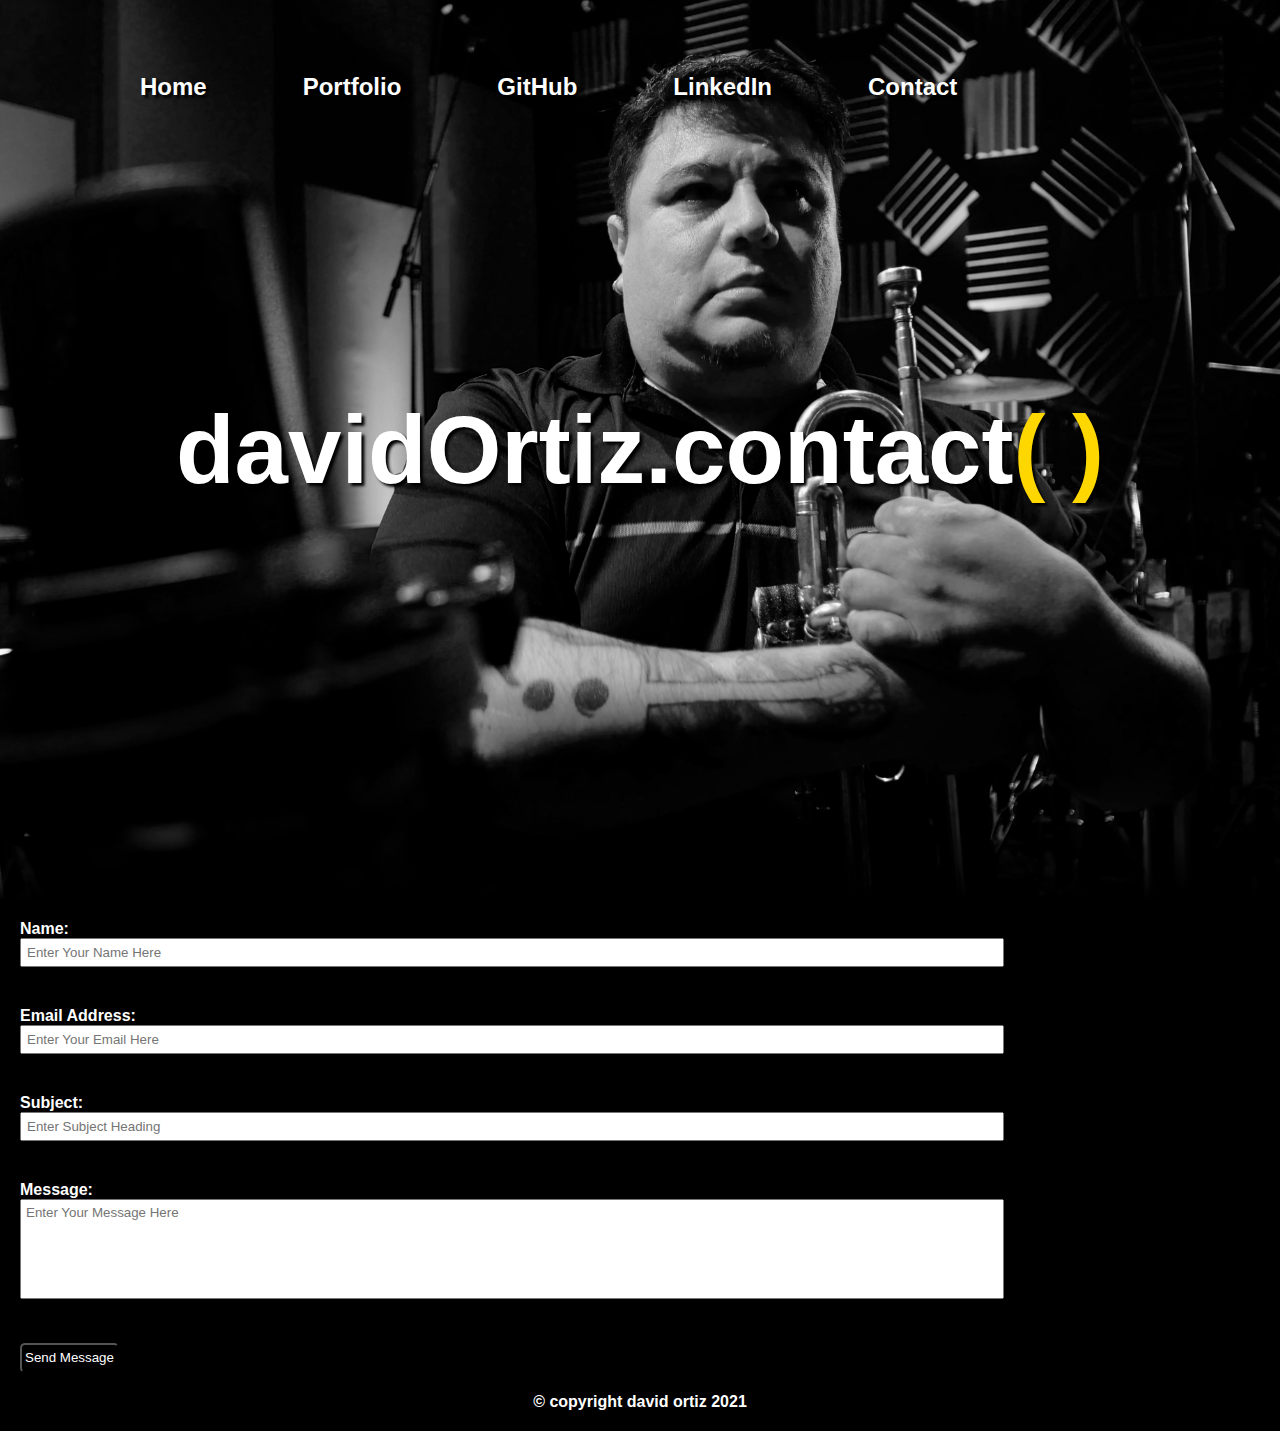
<file: contact.html>
<!DOCTYPE html>
<html lang="en">
  <head>
    <meta charset="UTF-8" />
    <meta http-equiv="X-UA-Compatible" content="IE=edge" />
    <meta name="viewport" content="width=device-width, initial-scale=1.0" />
    <title>David Ortiz. Web Developer</title>
    <link rel="stylesheet" href="./public/styles/style.css" />
  </head>
  <body>
    <header>
      <button
        class="mobile-nav-toggle"
        aria-controls="primary-navigation"
        aria-expanded="false"
      >
        <span class="sr-only"></span>
      </button>
      <nav>
        <ul
          id="primary-navigation"
          data-visible="false"
          class="primary-navigation flex"
        >
          <li class="active">
            <a href="./index.html">
              <span aria-hidden="true">Home</span>
            </a>
          </li>

          <li class="active">
            <a href="./portfolio.html">
              <span aria-hidden="true">Portfolio</span>
            </a>
          </li>

          <li class="active">
            <a href="http://www.github.com/mariachiMES" target="_blank">
              <span aria-hidden="true">GitHub</span>
            </a>
          </li>

          <li class="active">
            <a
              href="https://www.linkedin.com/in/david-ortiz-ba268911b/"
              target="_blank"
            >
              <span aria-hidden="true">LinkedIn</span>
            </a>
          </li>

          <li class="active">
            <a href="./contact.html">
              <span aria-hidden="true">Contact</span>
            </a>
          </li>
        </ul>
      </nav>
      <!-- <a href="https://www.facebook.com/studiocomal" target = "_blank" class="logo"><img id = "comal" src = "public/images/Logo.png"></a>
      <ul>
        <li>Home</li>
        <li>Github</li>
        <li>Portfolio</li>
        <li>Contact</li>
      </ul> -->
    </header>
    <section>
      <img src="./public/images/davidPensive.JPG" />
      <h2 id="project-header">davidOrtiz.contact</h2>
    </section>
    <div class = "contact-form">
        <form method="POST" action="https://formsubmit.co/davidjortizmusic@gmail.com" enctype="multipart/form-data">
        <div class="form-group">
            <label for="name"> Name:</label>
            <input
            class="contact-input"
            id="name"
            placeholder="Enter Your Name Here"
            />
        </div>
        <div class="form-group">
            <label for="email">Email Address:</label>
            <input
            class="contact-input"
            id="email"
            placeholder="Enter Your Email Here"
            name="email"
            />
        </div>
        <div class="form-group">
            <label for="subject"> Subject:</label>
            <input
            class="contact-input"
            id="subject"
            placeholder="Enter Subject Heading"
            name="subject"
            />
        </div>
        <div class="form-group">
            <label for="message">Message:</label>
            <textarea
            class="contact-message"
            id="contact-area"
            placeholder="Enter Your Message Here"
            name="message"
            ></textarea>
        </div>
        <button type ="submit" class="submit-button" id="send-message-button">Send Message</button>
        <input type="hidden" name="_next" value="./index.html">

        </div>
    </form>
    </div>
<footer>© copyright david ortiz 2021</footer>

    <script src="./public/js/nav.js"></script>
  </body>
</html>
</file>
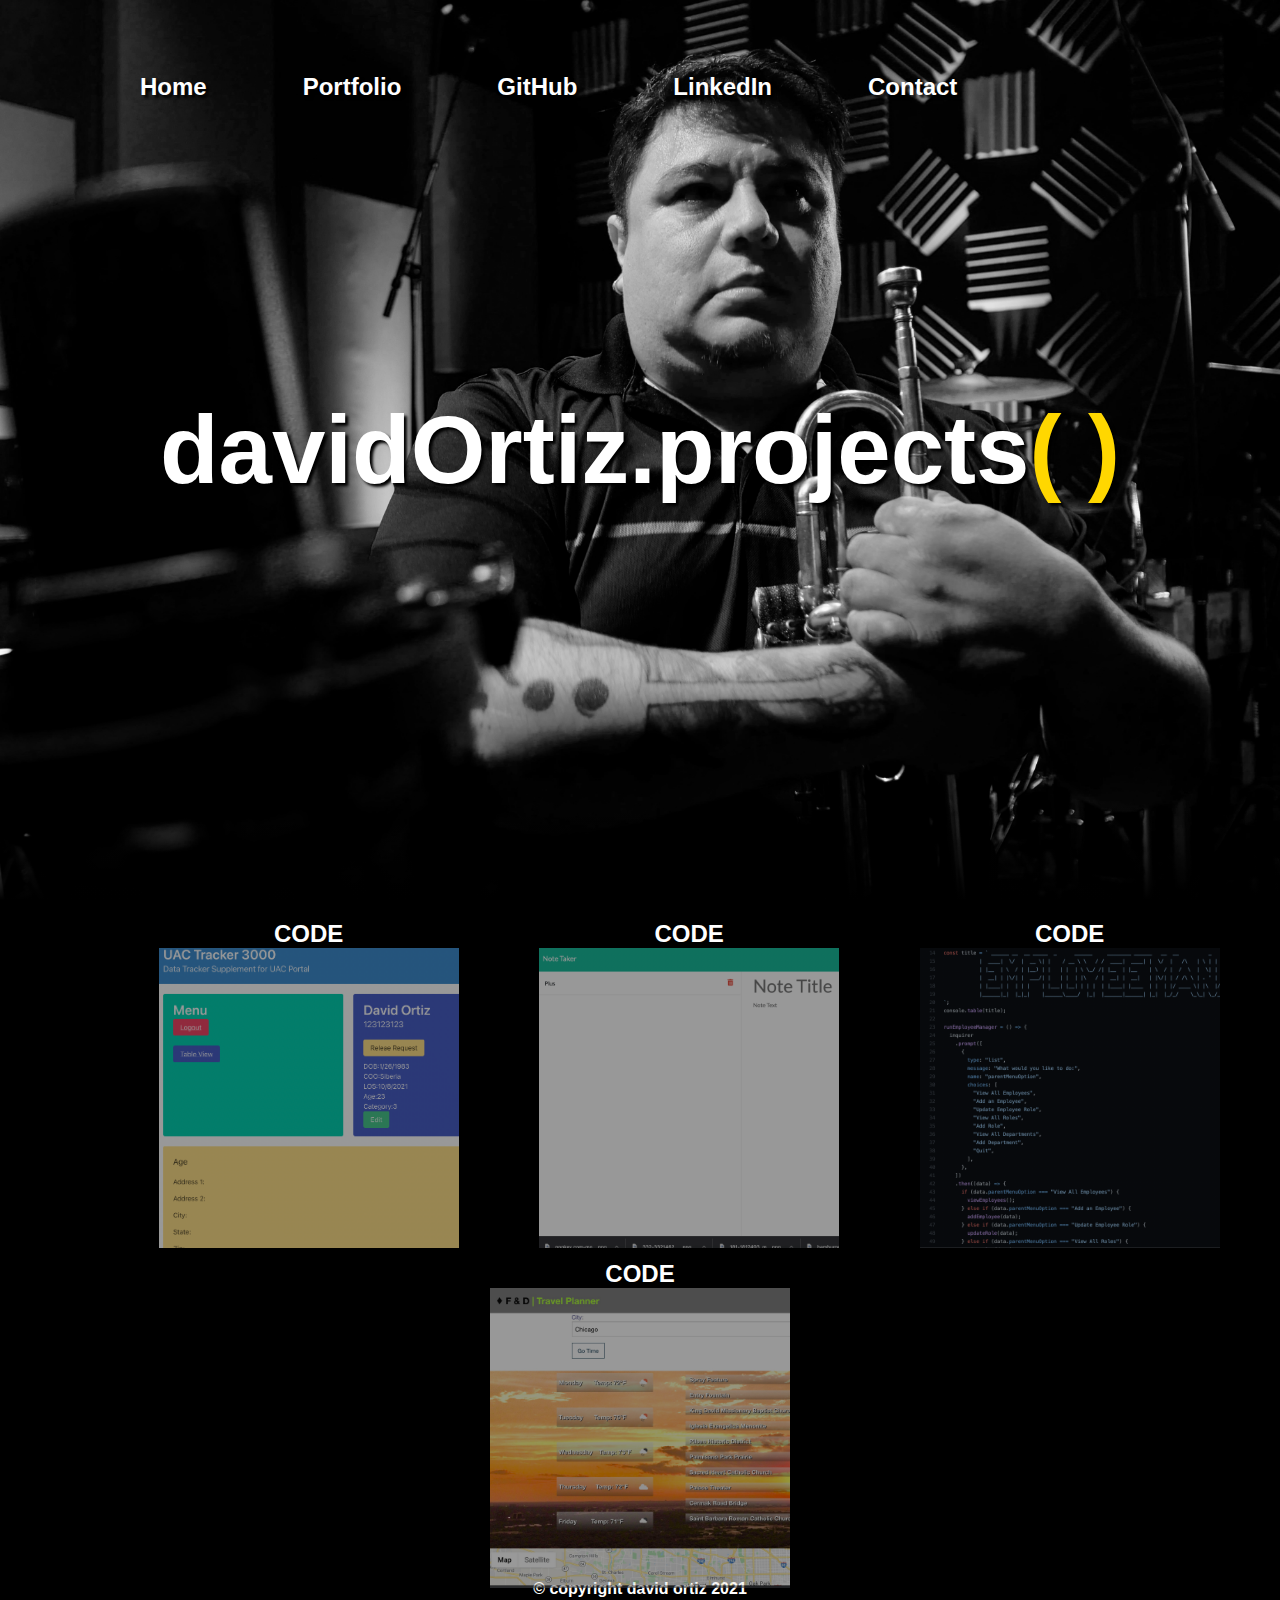
<file: portfolio.html>
<!DOCTYPE html>
<html lang="en">
  <head>
    <meta charset="UTF-8" />
    <meta http-equiv="X-UA-Compatible" content="IE=edge" />
    <meta name="viewport" content="width=device-width, initial-scale=1.0" />
    <title>David Ortiz. Web Developer</title>
    <link rel="stylesheet" href="./public/styles/style.css" />
  </head>
  <body>
    <header>
      <button
        class="mobile-nav-toggle"
        aria-controls="primary-navigation"
        aria-expanded="false"
      >
        <span class="sr-only"></span>
      </button>
      <nav>
        <ul
          id="primary-navigation"
          data-visible="false"
          class="primary-navigation flex"
        >
          <li class="active">
            <a href="./index.html">
              <span aria-hidden="true">Home</span>
            </a>
          </li>

          <li class="active">
            <a href="./portfolio.html">
              <span aria-hidden="true">Portfolio</span>
            </a>
          </li>

          <li class="active">
            <a href="http://www.github.com/mariachiMES" target="_blank">
              <span aria-hidden="true">GitHub</span>
            </a>
          </li>

          <li class="active">
            <a
              href="https://www.linkedin.com/in/david-ortiz-ba268911b/"
              target="_blank"
            >
              <span aria-hidden="true">LinkedIn</span>
            </a>
          </li>

          <li class="active">
            <a href="./contact.html">
              <span aria-hidden="true">Contact</span>
            </a>
          </li>
        </ul>
      </nav>
    </header>
    <section>
      <img src="./public/images/davidPensive.JPG" />
      <h2 id="project-header">davidOrtiz.projects</h2>
    </section>
    <div class="projects">
      Projects
      <div class="project1" id="UAC">
        <h2>
          <a
            href="https://github.com/MariachiMES/UACTracker3000"
            target="_blank"
            >CODE</a
          >
        </h2>
        <a href="https://uac-tracker-3000.herokuapp.com/" target="_blank"
          ><img class="squares" src="./public/images/UAC.png"
        /></a>
      </div>
      <div class="project1" id="note-taker">
        <h2>
          <a href="https://github.com/MariachiMES/NoteTaker" target="_blank"
            >CODE</a
          >
        </h2>
        <a href="https://boot-camp-note-taker.herokuapp.com/" target="_blank"
          ><img class="squares" src="./public/images/notetaker.png"
        /></a>
      </div>
      <div class="project1" id="employee-manager">
        <h2>
          <a
            href="https://github.com/MariachiMES/EmployeeManager"
            target="_blank"
            >CODE</a
          >
        </h2>
        <a
          href="https://watch.screencastify.com/v/sJLMOEj3Wbu61FTGmoR2"
          target="_blank"
          ><img class="squares" src="./public/images/employeemanager.png"
        /></a>
      </div>
      <div class="project1" id="vacation-planner">
        <h2>
          <a
            href="https://github.com/MariachiMES/VacationItinerary"
            target="_blank"
            >CODE</a
          >
        </h2>
        <a
          href="https://mariachimes.github.io/VacationItinerary/"
          target="_blank"
          ><img class="squares" src="./public/images/TravelPlanner.jpeg"
        /></a>
      </div>
    </div>
    <footer>© copyright david ortiz 2021</footer>

    <script src="./public/js/nav.js"></script>
  </body>
</html>
</file>
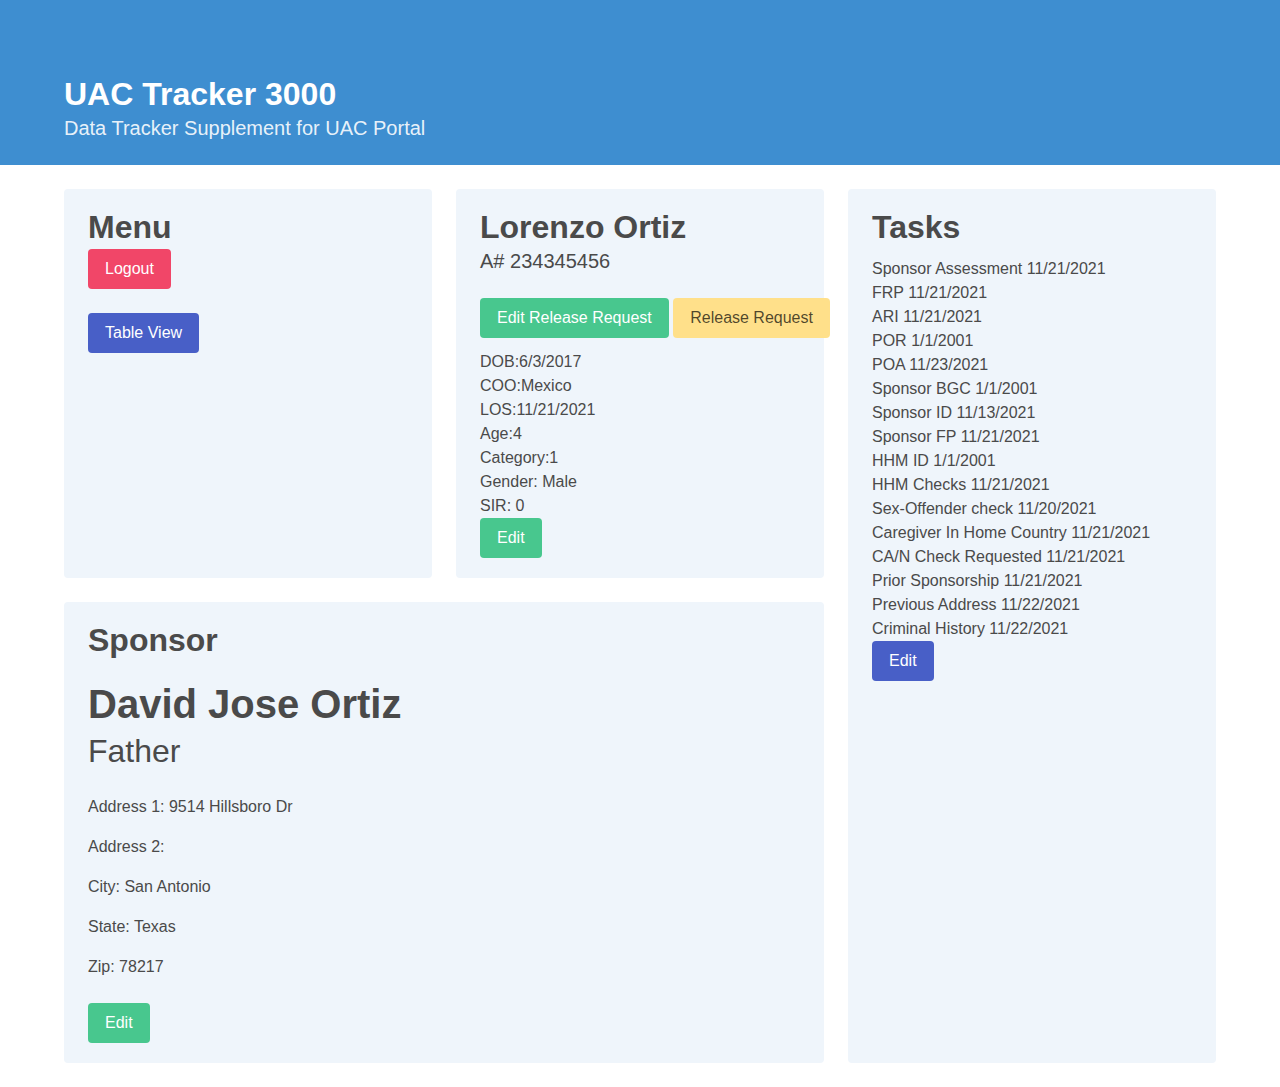
<file: public/images/UAC Tracker 3000.html>
<!DOCTYPE html>
<!-- saved from url=(0033)http://localhost:3001/dashboard/1 -->
<html><head><meta http-equiv="Content-Type" content="text/html; charset=UTF-8">
    
    <meta name="viewport" content="width=device-width, initial-scale=1">
    <title>UAC Tracker 3000</title>
   
    <link rel="stylesheet" href="./UAC Tracker 3000_files/bulma.min.css">

  </head>
  <body>
    <section class="hero is-info is-small">
      <div class="hero-head">
        <nav class="navbar">
          <div class="container">
            <div class="navbar-brand">
              <span class="navbar-burger" data-target="navbarMenuHeroB"> </span>
            </div>
            <div id="navbarMenuHeroB" class="navbar-menu"></div>
          </div>
        </nav>
      </div>

      <div class="hero-body">
        <div class="container">
          <p class="title">UAC Tracker 3000</p>
          <p class="subtitle">Data Tracker Supplement for UAC Portal</p>
        </div>
      </div>
      </section>

          <!-- Conditionally render login or logout links -->
          <div class="field">
  <div class="container field has-addons">
</div></div>
        
      
      <main class="container container-fluid mt-5">
        <!-- Render the sub layout -->
        <div class="tile is-ancestor">
      <div class="tile is-vertical is-8">
        <div class="tile">
          <div class="tile is-parent is-vertical">
            <article class="tile is-child notification has-background-info-light">
              <p class="title">Menu</p>
              <p class="subtitle"></p>
                  <a href="http://localhost:3001/logout"><button class="button is-danger" id="logout">
                    Logout 
                  </button></a><br><a href="http://localhost:3001/table">
                  <br>
                  <button class="button is-link" id="Table View">

                    Table View 
                  </button></a><br>
              
            </article>
          </div>
          <div class="tile is-parent">
            <article class="tile is-child notification has-background-info-light">
              <p class="title">Lorenzo Ortiz</p>
              <p class="subtitle">A# 234345456</p>
              <div class="container field is-grouped">
                <p class="control">
                  <button class="button is-success" id="edit-RR">Edit Release Request</button>
                  <button class="button is-warning" id="release-request-btn">
                    Release Request 
                  </button>
                </p>
              </div>
              <div class="uac-info">
                
                <p>DOB:6/3/2017</p>
                <p>COO:Mexico</p>
                <p>LOS:11/21/2021</p>
                <p>Age:4</p>
                <p>Category:1</p>
                <p>Gender: Male</p>
                <p>SIR: 0</p>
              </div>
              <button class="button is-success" id="edit-uac">Edit</button>
            </article>
          </div>
        </div>

        <div class="tile is-parent">
          <article class="tile is-child notification has-background-info-light">
            <p class="title">Sponsor</p>
            <p class="title is-2">David Jose Ortiz</p>
            <p class="subtitle is-3">Father</p>
            <div class="content">
              <div class="contain field">
              </div>
              <p>Address 1: 9514 Hillsboro Dr</p>
              <p>Address 2: </p>
              <p>City: San Antonio</p>
              <p>State: Texas</p>
              <p>Zip: 78217</p>
            </div>
            <button class="button is-success" id="edit-sponsor">Edit</button>
          </article>
        </div>
      </div>


      <div class="tile is-parent">
        <article class="tile is-child notification has-background-info-light">
          <div class="content">
            <p class="title">Tasks</p>
            <p class="subtitle"><strong></strong></p>
            <div class="content">
              <span>Sponsor Assessment</span>
              <span>11/21/2021</span><br>
              <span>FRP</span>
              <span id="FRP">11/21/2021</span> <br>
              <span>ARI</span>
              <span id="ARI">11/21/2021</span> <br>
              <span>POR</span>
              <span id="POR">1/1/2001 </span> <br>
              <span>POA</span>
              <span>11/23/2021</span><br>
              <span>Sponsor BGC</span>
              <span>1/1/2001</span> <br>
              <span>Sponsor ID</span>
              <span id="sponsor-id">11/13/2021</span> <br>
              <span>Sponsor FP</span>
              <span id="sponsor-fp">11/21/2021</span> <br>
              <span>HHM ID</span>
              <span id="hhm-id">1/1/2001</span> <br>
              <span>HHM Checks</span>
              <span id="hhm-checks">11/21/2021</span> <br>
              <span>Sex-Offender check</span>
              <span id="sex-offender-check">11/20/2021</span> <br>
              <span>Caregiver In Home Country</span>
              <span>11/21/2021</span> <br>
              <span>CA/N Check Requested</span>
              <span>11/21/2021</span> <br>
              <span>Prior Sponsorship</span>
              <span>11/21/2021</span> <br>
              <span>Previous Address</span>
              <span>11/22/2021</span> <br>
              <span>Criminal History</span>
              <span>11/22/2021</span> <br>
              
              <button class="button is-link" id="edit-tasks">
            Edit
          </button>
            </div>
          </div>
        </article>
      </div>
    </div>

    <div class="modal" id="edit-uac-modal">
      <div class="modal-background" id="edit-uac-BG"></div>
      <div class="modal-card">
        <header class="modal-card-head">
          <p class="modal-card-title">Edit UAC Info</p>
          <button class="delete" id="edit-uac-close-x" aria-label="close"></button>
        </header>
        <section class="modal-card-body">
          Name: <input class="input" name="uacname" type="text" id="uac-edit-name" value="Lorenzo Ortiz">
          A# <input class="input" id="a-number" name="a_number" type="text" value="234345456">
          DOB: <input class="input" id="uac-dob" name="dob" type="text" value="6/3/2017">
          COO: <input class="input" id="uac-coo" name="coo" type="text" value="Mexico">
          Age: <input class="input" id="uac-age" name="age" type="text" value="4">
          Category: <input class="input" id="category" name="category" type="text" value="1">
          Gender: <input class="input" id="gender" name="gender" type="text" value="Male">
          SIR: <input class="input" id="sir" name="sir" type="text" placeholder="&#39;No&#39; OR Number of SIRs" value="0">
          SIR Narrative: <textarea class="textarea" id="sir_narrative" name="sir_narrative" rows="2" placeholder="If the UAC has SIRs, elaborate on their nature and efforts to address them with all pertinent concerned parties" value=""></textarea>
        </section>

        <footer class="modal-card-foot">
          <button class="button is-success" id="edit-uac-btn">
            Save Changes
          </button>
          <button class="button" id="cancel-edit-uac-modal">Cancel</button>
        </footer>
      </div>
    </div>


    <div class="modal" id="edit-sponsor-modal">
      <div class="modal-background" id="edit-sponsor-BG"></div>
      <div class="modal-card">
        <header class="modal-card-head">
          <p class="modal-card-title">Edit Sponsor Info</p>
          <button class="delete" id="edit-sponsor-close-x" aria-label="close"></button>
        </header>
        <section class="modal-card-body">
          Name: <input class="input" name="sponsor_name" type="text" placeholder="Name of Sponsor" id="sponsor_name" value="David Jose Ortiz">
          Address 1: <input class="input" name="sponsor_address_1" type="text" placeholder="Address1" id="sponsor_address_1" value="9514 Hillsboro Dr">
          Address 2: <input class="input" name="sponsor_address_2" type="text" placeholder="Address2" id="sponsor_address_2" value="">
          City: <input class="input" name="sponsor_city" type="text" placeholder="City" id="sponsor_city" value="San Antonio">
          State: <input class="input" name="sponsor_state" type="text" placeholder="State" id="sponsor_state" value="Texas">
          Zip: <input class="input" name="sponsor_zip" type="text" placeholder="Zip Code" id="sponsor_zip" value="78217">
          Relationship: <input class="input" name="sponsor_relationship" type="text" placeholder="Sponsor Relationship" id="sponsor_relationship" value="Father">
          Age: <input class="input" name="sponsor_age" type="text" placeholder="Sponsor Age" id="sponsor_age" value="38">
          Gender: <input class="input" name="sponsor_gender" type="text" placeholder="Gender" id="sponsor_gender" value="Male">
        </section>
        <footer class="modal-card-foot">
          <button class="button is-success" id="save-sponsor-info">
            Save Changes
          </button>
          <button class="button" id="cancel-edit-sponsor-modal">Cancel</button>
        </footer>
      </div>
    </div>


        <div class="modal" id="edit-tasks-modal">
      <div class="modal-background" id="edit-tasks-BG"></div>
      <div class="modal-card">
        <header class="modal-card-head">
          <p class="modal-card-title">Edit Tasks</p>
          <button class="delete" id="edit-tasks-close-x" aria-label="close"></button>
        </header>
        <section class="modal-card-body">
          Sponsor Assessment: <input class="input" name="sponsor_assessment" type="text" id="sponsor_assessment" value="11/21/2021">
          FRP: <input class="input" name="frp" type="text" placeholder="Date Received" id="frp" value="11/21/2021">
          ARI: <input class="input" name="ari" type="text" placeholder="Date Received" id="ari" value="11/21/2021">
          POR: <input class="input" name="por" type="text" placeholder="Date Received" id="por" value="1/1/2001">
          POA: <input class="input" name="poa" type="text" placeholder="Date Received" id="poa" value="11/23/2021">
          Sponsor Background Check: <input class="input" name="sponsor_bgc" type="text" placeholder="Date Completed" id="sponsor_bgc" value="1/1/2001">
          Sponsor ID: <input class="input" name="sponsor_id" type="text" placeholder="Date Received" id="sponsor_id" value="11/13/2021">
          Sponsor FP: <input class="input" name="sponsor_fp" type="text" placeholder="Date Fingerprinted" id="sponsor_fp" value="11/21/2021">
          HHM ID: <input class="input" name="hhm_id" type="text" placeholder="Date Received" id="hhm_id" value="1/1/2001">
          HHM Background Check: <input class="input" name="hhm_checks" type="text" placeholder="Date Received" id="hhm_checks" value="11/21/2021">
          Sex-Offender Check: <input class="input" name="sex_offender_check" type="text" placeholder="Date Checked" id="sex_offender_check" value="11/20/2021">
          Caregiver In Home Country: <input class="input" name="coo_caregiver_date" type="text" placeholder="Date Call Made" id="coo_caregiver_date" value="11/21/2021">
          Prior Sponsorship: <input class="input" name="prior_sponsorship_date" type="text" placeholder="Date Received" id="prior_sponsorship_date" value="11/21/2021">
          Previous Address: <input class="input" name="previous_address_date" type="text" placeholder="Date Received" id="previous_address_date" value="11/22/2021">
          Criminal History: <input class="input" name="criminal_history_date" type="text" placeholder="Date Received" id="criminal_history_date" value="11/22/2021">
          CA/N Check Requested: <input class="input" name="can_check_requested_date" type="text" placeholder="Date Requested" id="can_check_requested_date" value="11/21/2021">

        </section>
        <footer class="modal-card-foot">
          <button class="button is-success" id="save-task-info">
            Save Changes
          </button>
          <button class="button" id="cancel-edit-task-modal">Cancel</button>
        </footer>
      </div>
    </div>



<div class="modal" id="edit-RR-modal">
      <div class="modal-background" id="edit-RR-BG"></div>
      <div class="modal-card">
        <header class="modal-card-head">
          <p class="modal-card-title">Release Request Data</p>
          <button class="delete" id="edit-RR-close-x" aria-label="close"></button>
        </header>
        <section class="modal-card-body">
          List of Birth Certificates: <input class="input" name="list_of_bcs" id="list_of_bcs" placeholder="List Birth Certificates and relationship of sponsor to UAC." value="">
          Home Country Narrative: <input class="input" name="coo_narrative" id="coo_narrative" placeholder="Include a brief paragraph about the daily life of the UAC in country of origin including who he lived with, information about school, why he or she traveled to the US, who traveled with the UAC, and if he or she has a debt that is expected to be paid back by the minor or family" value="">
          Self-Disclosure: <input class="input" name="self_disclosure" type="text" placeholder="Date Requested" id="self_disclosure" value="11/12/2021">
          Criminal History Disclosed: <input class="input" name="criminal_history" id="criminal_history" placeholder="YES/NO If yes, list charges and dates" value="">
          Sponsor ID Type: <input class="input" name="sponsor_id_type" type="text" placeholder="i.e. &#39;Guatemalan Consular ID&#39;" id="sponsor_id_type" value="Guatemalan">
          List Addittional ID's: <input class="input" name="hhm_id_list" type="text" placeholder="List any additional HHM ID&#39;s and Expiration dates" id="hhm_id_list" value="">
          Proof of Address Verification: <input class="input" rows="1" name="poa_document" id="poa_document" placeholder="Enter the type of document received to verify proof of address" value="">
          Fingerprint Results Required: <input class="input" name="fp_required" type="text" placeholder="&#39;Yes&#39;/&#39;No&#39;" id="fp_required" value="no">
          Fingerprint Results: <textarea class="textarea" name="fp_results" type="text" placeholder="Clear/Record Was Found (if record found, list charges and dates)" id="fp_results" rows="2" value=""></textarea>       
          CA/N Check Required: <input class="input" name="can_check_required" type="text" placeholder="YES/NO" id="can_check_required" value="no">
          CA/N Check Received: <input class="input" name="can_check_received" type="text" placeholder="Date Received/Pending" id="can_check_received" value="no">
          CA/N Check Results: <textarea class="textarea" name="can_check_results" type="text" placeholder="Clear/Record Was Found (if record found, list charges and dates)" id="can_check_results" value="">          Caregiver in COO: &lt;input class="input" name="coo_caregiver" type="text" placeholder="Caregiver's Name" id="coo_caregiver" value = "Gloria"&gt;
          Prior Sponsorship: &lt;textarea class="textarea" name="prior_sponsorship" type="text" placeholder="DID/DID NOT (if applicable, provide details on compliance with ORR requirements as it relates to the previous sponsorship" id="prior_sponsorship"  value = ""&gt;
          Previous Address: &lt;textarea class="textarea" name="previous_address" type="text" placeholder="WAS/WAS NOT (if WAS, list UACs previously sponsored under current address" id="previous_address" value = ""&gt;
          Release Recommendation: &lt;textarea class="textarea" name="release_recommendation" type="text" placeholder="Include the release recommendation for a straight release, release with PRS, release with a positive Home Study recommendation, or denial." id="release_recommendation"  value = ""&gt;
          Home Study/PRS: &lt;textarea class="textarea" name="home_study_prs" type="text" placeholder="List the reasons for recommending Home Study, and or, Post Release Services. The release request needs to state what the reason for the home study was, what kind of home study (TVPRA or Discretionary) if there are any special recommendations/conditions from the home study provider and if they were completed." id="home_study_prs" value = &gt;</textarea>

        </section>
        <footer class="modal-card-foot">
          <button class="button is-success" id="save-rr-info">
            Save Changes
          </button>
          <button class="button" id="cancel-edit-RR-modal">Cancel</button>
        </footer>
      </div>
    </div>


    <div class="modal" id="release-request-modal">
  <div class="modal-background" id="release-request-BG"></div>
  <div class="modal-content">
    <div class="box">
      <div class="content">
        <strong>Release Request</strong><br>
        <small>Lorenzo Ortiz 234345456</small><br>
        <small><strong>SPONSOR/UAC RELATIONSHIP:</strong><br><br>

 David Jose Ortiz, Age 38, category 1, Father requests sponsorship of Lorenzo Ortiz (A# 234345456), Male, age 4. David Jose Ortiz currently resides in San Antonio,Texas USA. 

<br><br>

<strong>
FRP and Supporting Documents:</strong>
<br>

<br>
 The Case Manager received and reviewed David Jose Ortiz's family reunification packet, which includes: <br><br>
 
 --Sponsor ID: Guatemalan <br>
 --Household Member ID: 1/1/2001 <br>
 --Proof of ability to provide housing, food, education: <br>
 The sponsor adequately demonstrated that he is able to support the minor financially. <br>
 --Proof of Address:  received on 11/23/2021 <br>
 Verified through Smarty Streets on 11/23/2021 Verified through Google Maps on 11/23/2021. <br>
 --Proof of immigration/citizenship status: Guatemalan received on 11/13/2021 <br>
 --Letter of Designation: Received on 11/21/2021 <br>
 --LOPC Packet: Sent on  ############ <br>
 --Sponsor Handbook: Sponsor confirmed reading Sponsor Handbook on 11/21/2021. Criminal: <br>
 --As of 1/1/2001, for David Jose Ortiz : <br>
 --Public Records Check: Clear<br>
 --Sex offender Check: Clear <br>
 --Fingerprint Check: Fingerprints taken: 11/21/2021 <br><br>
 Results Required Prior to Release: no Results Status:  Received Results: Clear The FFS informed this case manager that the sponsor has criminal record information that does allow for the UAC to be safely released to the sponsor.<br><br>
 --######There are no other household members in the residence########<br>
 --Self-Disclosure: This Case Manager asked the sponsor if he/she has any criminal history on 11/22/2021 Sponsor responded: . <br>
 <br>
 Birth Certificates: All birth certificates needed to prove the sponsor-UAC relationship were received on 1/1/2001 Sponsor is confirmed to be the UAC’s Father. Birth certificates received are:  <br><br>
 
 PRIOR SPONSORSHIP: Verified on 11/21/2021 that the sponsor  previously sponsor or attempt to sponsor a child. <br><br>
 PRIOR ADDRESS: Verified on 11/22/2021 that the sponsor’s address  used in a previous case. <br><br>
 
 <strong>CONTACT WITH PRIMARY CAREGIVER IN COO:</strong><br><br> Spoke with Gloria who was the primary caregiver in home country on 11/21/2021. Gloria was able to verify information provided by the UAC and the sponsor. <br><br>
 <strong>SPONSOR RESOURCES:</strong> <br><br>
 The following emergency contact information was provided to the sponsor: 911, ORR Parent and Sponsor Hotline, information regarding health care and vaccinations, Department of Family and Protective Services (in state of residence), and National Human Trafficking Resource Center.<br><br>
 <strong> Release Recommendation: </strong></small>
      </div>
    </div> </div>
  <button class="modal-close is-large" aria-label="close" id="release-request-x"></button>
</div>

  
  <script src="./UAC Tracker 3000_files/casemanagerview.js"></script>
  <script src="./UAC Tracker 3000_files/editUAC.js"></script>



      </main>
      <footer>

      </footer>
    

    <!-- Render script for logged in users only -->
  

</body></html>
</file>
<file: public/styles/style.css>
* {
  font-family: "Franklin Gothic Medium", "Arial Narrow", Arial, sans-serif;
  box-sizing: border-box;
}

#UAC {
}
#UAC::before {
}
#UAC::after {
}
#vaction-planner {
}
#employee-manager {
}
#experience:hover {
  color: rgb(255, 68, 99);
  transition: 0.3s ease-in-out;
}

a:hover {
  color: gold;
  transition: 0.5s ease-in-out;
}
#dad {
  color: rgb(91, 236, 255);
}
#dad::before {
  color: gold;
  content: "(";
}
#dad::after {
  color: gold;
  content: ")";
}
#text::after {
  content: ";";
}
.squares:hover {
  filter: saturate(5);
  opacity: 1;
  transition: 0.5s ease-in-out;
}
#note-taker {
}
.squares {
  max-width: 300px;
  opacity: 0.6;
}
.project1 {
  color: white;
  z-index: 1000;
  height: 300px;
  width: 300px;
  margin: 20px;
  text-align: center;
}
#project-header {
  position: absolute;
  color: #fff;
  text-shadow: 3px 3px 3px black;
  white-space: nowrap;
  font-size: 7.5vw;
  transform: translateY(0px);
  text-shadow: rgba(4px, 4px, 4px, 0.7);
}
#project-header::after {
  color: gold;
  content: "( )";
}
.projects {
  top: 0;
  height: auto;
  display: flex;
  width: 100%;
  justify-content: space-evenly;
  flex-wrap: wrap;
}
a {
  text-decoration: none;
  color: white;
}
#experience {
  color: rgb(91, 236, 255);
}
#experience::after {
  color: gold;
  content: ")";
}
#experience::before {
  color: gold;
  content: "(";
}
#about-me::after {
  color: skyblue;
  content: "}";
  font-size: 2em;
}
#about-me::before {
  color: skyblue;
  content: "{";
  font-size: 2em;
}
#about-me-h2::after {
  color: gold;
  content: "( )";
}
.mobile-nav-toggle {
  visibility: hidden;
}
.flex {
  display: flex;
  gap: var(--gap, 1rem);
}
.grid {
  display: grid;
  gap: var(--gap, 1rem);
}
.primary-header {
  align-items: center;
  justify-content: space-between;
}
.primary-navigation {
  list-style: none;
  padding: 0;
  margin: 0;
}
@media (min-width: 562px), (max-width: 978px) {
  section {
    width: 100%;
  }

  #studio {
    display: flex;
  }
  #david {
    display: flex;
    transform: scale(auto) translateX(auto) translateY(auto);
  }
  #microphone {
    transform: scale(auto) translateX(auto) translateY(auto);
  }
  .contact-form {
    width: 100%;
  }
}
@media (max-width: 35em) {
  body {
    min-width: 100%;
  }
  #experience {
    color: rgb(91, 236, 255);
  }
  #experience::after {
    color: gold;
    content: ")";
  }
  #experience::before {
    color: gold;
    content: "(";
  }
  #about-me::after {
    color: skyblue;
    content: "}";
    font-size: 2em;
  }
  #about-me::before {
    color: skyblue;
    content: "{";
    font-size: 2em;
  }
  #about-me-h2::after {
    color: gold;
    content: "( )";
  }
  img {
    max-width: 100%;
  }
  .primary-navigation {
    position: fixed;
    inset: 0 0 0 30%;
    background: hsl(0 0% 0% / 0.3);
    backdrop-filter: blur(0.3rem);
    flex-direction: column;
    padding: min(30vh, 10rem) 2em;
    text-shadow: black;
    z-index: 1000;
    transform: translateX(100%);
    transition: transform 350ms ease-out;
    border-left: rgb(60, 255, 0) 5px solid;
  }
  .primary-navigation[data-visible="true"] {
    transform: translateX(0%);
  }
  .mobile-nav-toggle {
    position: fixed;
    padding: 0;
    width: 2.5rem;
    z-index: 10000;
    background: url("../images/hamburger-activate.png");
    aspect-ratio: 1;
    top: 2rem;
    right: 2rem;
    border: none;
    background-repeat: no-repeat;
    visibility: visible;
  }
  .mobile-nav-toggle[aria-expanded="true"] {
    background-image: url("../images/close-nav.png");
  }
  .sec {
    position: relative;
    min-height: 500px;
    padding: 30px;
    background: black;
  }
  .sec h2 {
    font-size: 2em;
    color: #fff;
  }
  .sec p {
    font-size: 1.2em;
    color: #fff;
  }
  #studio {
  }
  #david {
    transform: scale(auto) translateX(auto) translateY(auto);
  }
  #microphone {
    transform: scale(auto) translateX(auto) translateY(auto);
  }
  .contact-form {
  }
}
@supports (
  backdrop-filter: blur
    (
      0.3rem,
    )
) {
  .primary-navigation {
    background: hsl(0 0% 100% / 0.1);
    backdrop-filter: blur(1rem);
  }
}

body {
  background-color: black;
  position: aboslute;
}
li {
  display: inline;

  margin: 25px;
  cursor: pointer;
}
ul {
  font-family: "Franklin Gothic Medium", "Arial Narrow", Arial, sans-serif;
  font-size: 1.5em;
  float: right;
  font-weight: bolder;
  padding: 20px;
  text-shadow: 3px 3px 3px black;
}
.contact-form {
  position: relative;
  width: 80%;
  align-items: center;
  padding: 0;
  margin: 0;
}
#comal {
  height: 50px;
}

.contact-modal-bg {
  position: absolute;

  margin-top: -500px;
  margin-left: 0;
  height: 100vh;
  width: 100%;
  display: flex;
  background-color: rgba(0, 0, 0, 0.7);
  justify-content: center;
  align-items: center;
  opacity: 0;
  visibility: hidden;
  transition: ease-in 0.3s;
}
#close-modal {
  float: right;
  margin: 10px;
  font-family: "Franklin Gothic Medium", "Arial Narrow", Arial, sans-serif;
  cursor: pointer;
}
.contact-modal {
  background-color: white;
  width: 80%;
  height: 60%;
  flex-direction: column;
  padding: 0px;
  border-radius: 20px;
}
.form-group {
  color: white;
  align-items: center;
  padding: 20px;
}
.submit-button {
  font-family: "Franklin Gothic Medium", "Arial Narrow", Arial, sans-serif;
  background-color: black;
  border-radius: 5px;
  width: auto;
  line-height: 1.5em;
  color: white;
  padding: 3px;
  text-align: center;
  margin: 20px;
  cursor: pointer;
}
.contact-message {
  resize: none;
  width: auto;
}
.form-group input,
.form-group textarea {
  width: 100%;
  padding: 5px;
}

textarea {
  height: 100px;
}
label {
  font-weight: bolder;
  font-family: "Franklin Gothic Medium", "Arial Narrow", Arial, sans-serif;
}

.modal-activate {
  margin-top: 0;
  margin-left: 0;
  height: 100vh;
  width: 100%;
  display: flex;
  background-color: rgba(0, 0, 0, 0.7);
  justify-content: center;
  align-items: center;
  transition: ease-in-out 0.3s;
}
@import url("https://fonts.googleapis.com/css?family=Poppins:300,400,500,600,700,800,900&display=swap");
* {
  margin: 0;
  padding: 0;
  box-sizing: border-box;
  font-family: "Poppins", sans-serif;
  scroll-behavior: smooth;
}
body {
  background: linear-gradient(black, black);
}
section {
  position: relative;
  width: 100%;
  height: 100vh;
  padding: 100px;
  overflow: hidden;
  display: flex;
  justify-content: center;
  align-items: center;
}
header {
  position: absolute;
  top: 0;
  left: 0;
  margin: 30px 100px;
  z-index: 1000;
}
header .logo {
  color: #fff;
  font-weight: 700;
  text-decoration: none;
  font-size: 2em;
  text-transform: uppercase;
  letter-spacing: 2px;
}

header ul li a {
  text-decoration: none;
  padding: 6px 15px;
  color: #fff;
  border-radius: 20px;
}
header ul li a.active,
header ul li a:hover {
  background: #fff;
  color: #2b1055;
}
section::before {
  content: "";
  position: absolute;
  bottom: 0;
  width: 100%;
  height: 100px;
  background: linear-gradient(to top, black, transparent);
  z-index: 1000;
}
section img {
  position: absolute;
  top: 0;
  left: 0;
  width: 100%;
  height: 100%;
  object-fit: cover;
  pointer-events: none;
}

section img#microphone {
  z-index: 10;
}
h2#text {
  position: absolute;
  color: #fff;
  right: -900px;
  text-shadow: 3px 3px 3px black;
  white-space: nowrap;
  font-size: 7.5vw;
  transform: translateY(0px);
  text-shadow: rgba(4px, 4px, 4px, 0.7);
}
#btn {
  text-decoration: none;
  padding: 8px 30px;
  border-radius: 40px;
  background: #fff;
  color: #2b1055;
  transform: translateY(100px);
  font-size: 1.5em;
  z-index: 9;
}
.sec {
  position: relative;
  min-height: 700px;
  padding: 50px;
  background: black;
}
.sec h2 {
  font-size: 2em;
  margin-bottom: 10px;
  color: #fff;
}
.sec p {
  font-size: 1.2em;
  color: #fff;
}
#studio {
  filter: blur(8px);
}

#studio-gear {
  width: 100%;
  height: auto;
}
footer {
  font-family: "Franklin Gothic Medium", "Arial Narrow", Arial, sans-serif;
  color: white;
  text-align: center;
  margin-bottom: 20px;
  font-weight: bolder;
}
.project-card {
  height: 400px;
  width: 250px;
  background-color: white;
  color: black;
  border-radius: 10px;
}
.project-card-title {
  font-family: "Franklin Gothic Medium", "Arial Narrow", Arial, sans-serif;
  margin: 10px;
  padding-top: 10px;
  padding-left: 10px;
  height: 175px;
  background: linear-gradient(-45deg, rgb(235, 0, 0), rgb(255, 54, 228));
  border-radius: 0px 0px 50% 0px;
  color: white;
  justify-content: center;
  align-items: center;
  text-align: center;
  font-weight: bolder;
  border-top: 5px solid white;
}
.project-card-body {
  font-family: "Franklin Gothic Medium", "Arial Narrow", Arial, sans-serif;
  padding: 10px;
  font-size: 1.1em;
  height: 150px;
}
.project-card-stats {
  font-family: "Franklin Gothic Medium", "Arial Narrow", Arial, sans-serif;
  background: linear-gradient(to left, red, rgb(255, 27, 179));
  height: 65px;
  border-radius: 0px 0px 10px 10px;
  color: white;
  font-weight: bolder;
  text-align: center;
  align-items: center;
  padding-top: 25px;
}
.project-card-stats:before {
  content: "Deployed";
  float: left;
  padding-left: 10px;
}
.project-card-stats::after {
  content: "GitHub";
  float: right;
  padding-right: 10px;
}
</file>
